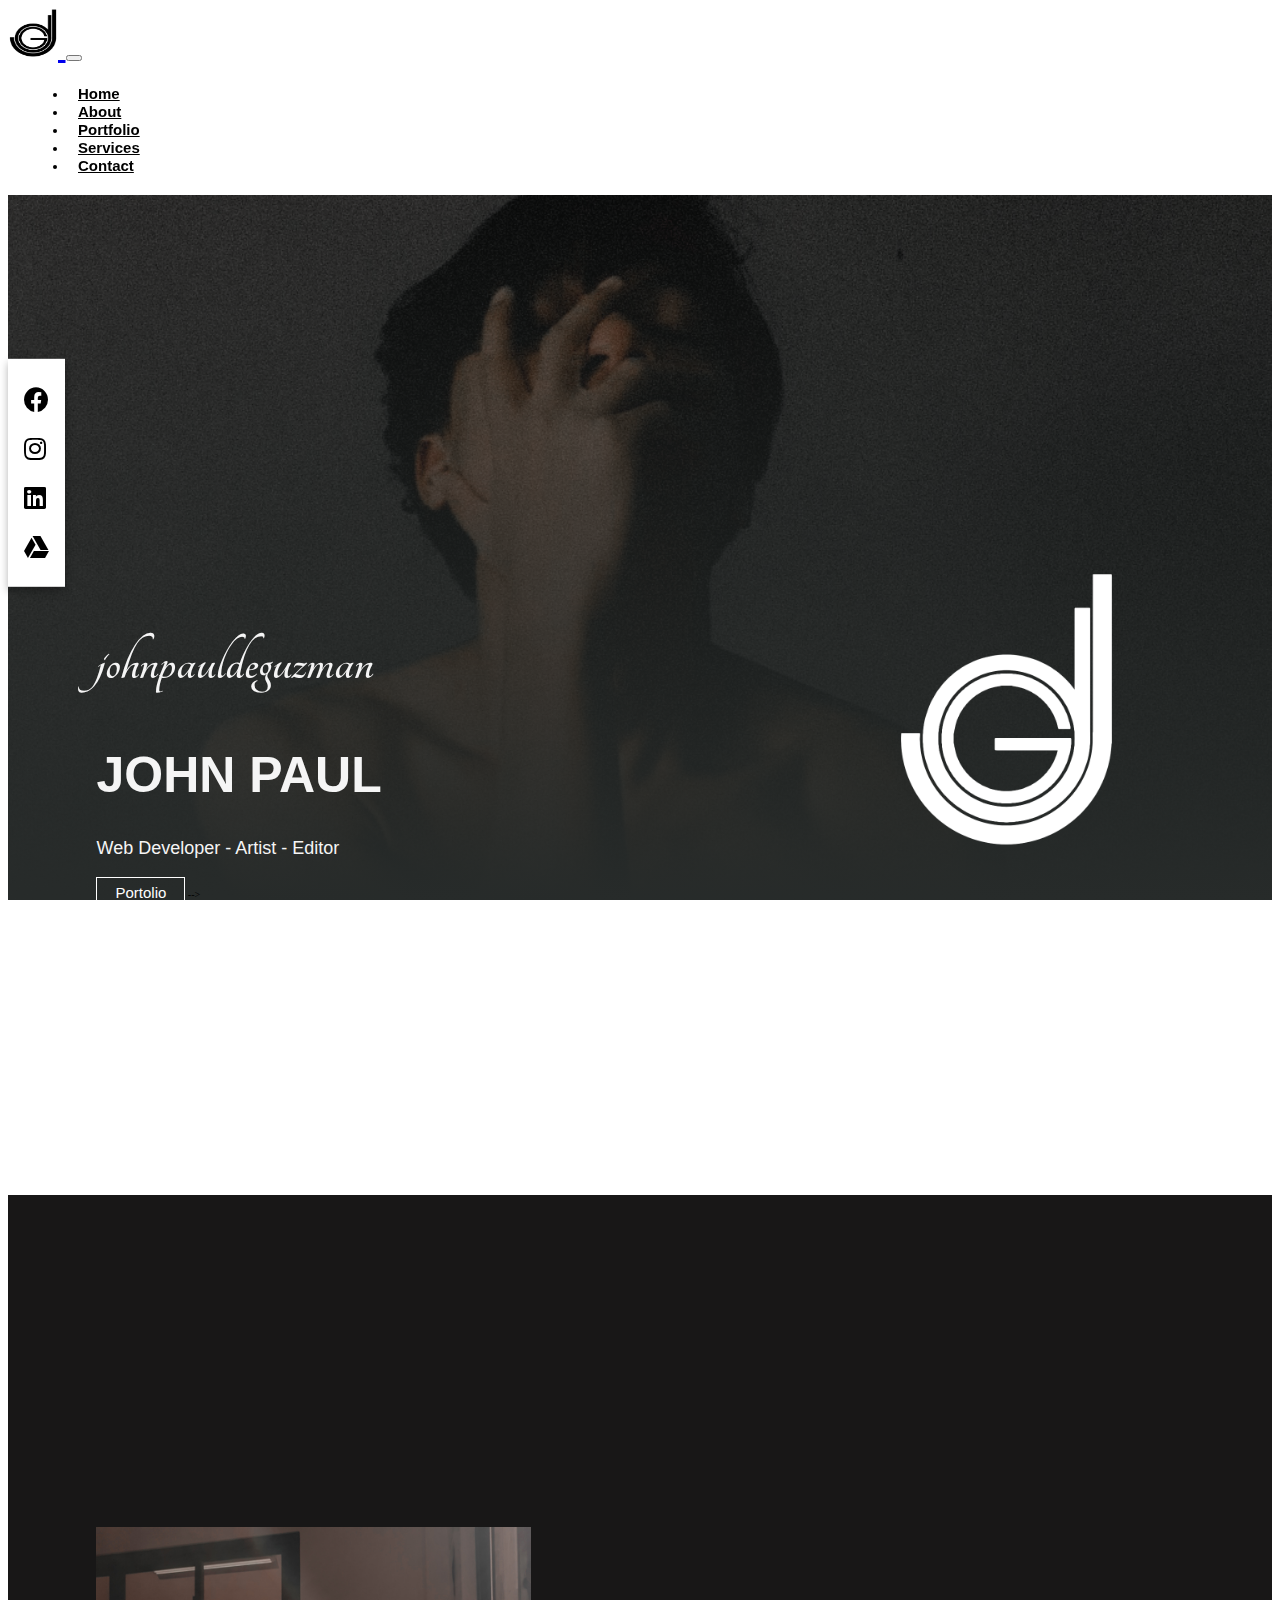
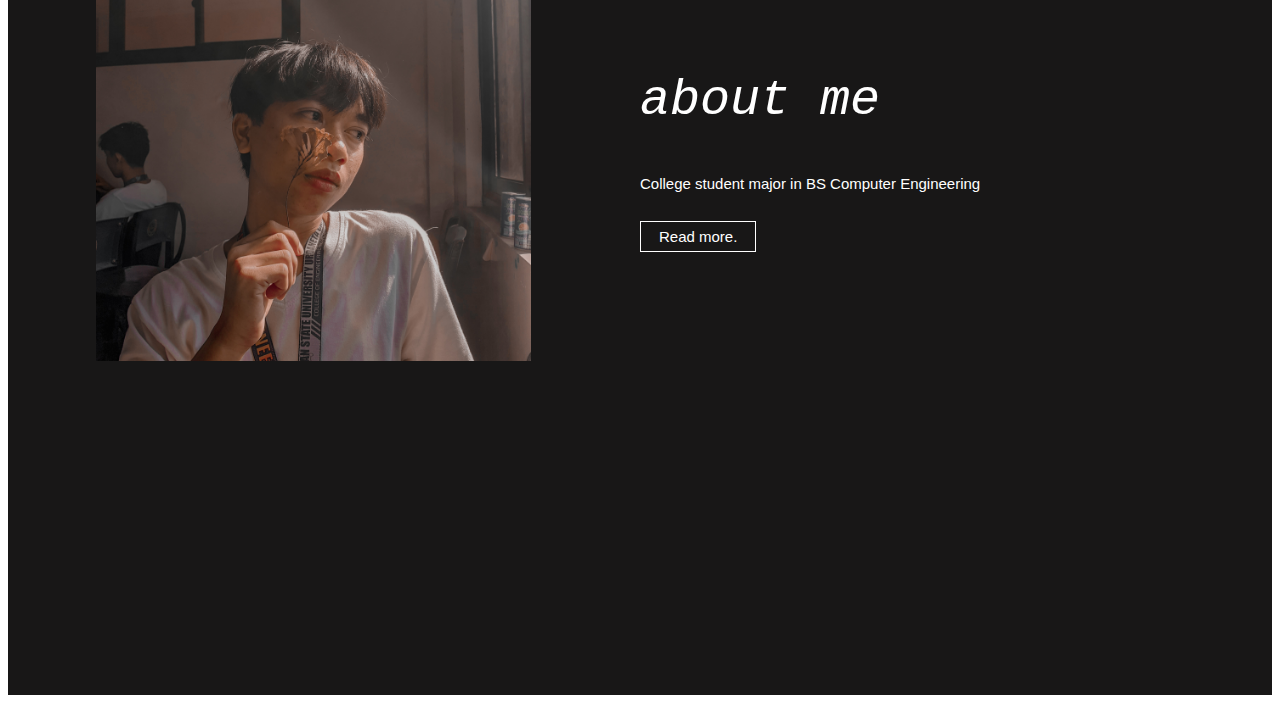
<file: index.html>
<!DOCTYPE html>
<html lang="en">
<head>
    <meta charset="UTF-8">
    <meta name="viewport" content="width=device-width, initial-scale=1.0">
    <link rel="icon" type="images/x-icon" href="images/blacklogo.png">
    <title>JP | Website</title>

    <!-- font awesome cdn link  -->
    <link rel="stylesheet" href="https://cdnjs.cloudflare.com/ajax/libs/font-awesome/5.15.2/css/all.min.css">
    <!-- Bootstrap CSS -->
    <link href="https://cdn.jsdelivr.net/npm/bootstrap@5.1.3/dist/css/bootstrap.min.css" rel="stylesheet" integrity="sha384-1BmE4kWBq78iYhFldvKuhfTAU6auU8tT94WrHftjDbrCEXSU1oBoqyl2QvZ6jIW3" crossorigin="anonymous">
    <link href="https://fonts.googleapis.com/css2?family=Comforter+Brush&family=Tangerine:wght@700&display=swap" rel="stylesheet">
    <!-- custom css file link  -->
    <link rel="stylesheet" href="css/style.css">

</head>
 <body>
    <!-- NAVBAR -->
    <nav class="navbar navbar-expand-lg navbar-light transparent" id="navbar">
      <div class="container">
        <a class="navbar-brand" href="#">
          <img src="images/blacklogo.png" alt="" width="50" height="50">
        </a>
        <button class="navbar-toggler" type="button" data-bs-toggle="collapse" data-bs-target="#navbarSupportedContent" aria-controls="navbarSupportedContent" aria-expanded="false" aria-label="Toggle navigation">
          <span class="navbar-toggler-icon"></span>
        </button>
        <div class="collapse navbar-collapse" id="navbarSupportedContent">
          <ul class="navbar-nav ms-auto">
            <li class="nav-item">
              <a class="nav-link" href="index.html">Home</a>
            </li>
            <li class="nav-item">
              <a class="nav-link" href="about.html">About</a>
            </li>
            <li class="nav-item">
              <a class="nav-link" href="portfolio.html">Portfolio</a>
            </li>
            <li class="nav-item">
              <a class="nav-link" href="service.html">Services</a>
            </li>
            <li class="nav-item">
              <a class="nav-link" href="contact.html">Contact</a>
            </li>
          </ul>
        </div>
      </div>
    </nav>


<!-- home section starts   -->
<section class="home">
    <div class="content">
        <h2>johnpauldeguzman</h2>
        <h1>JOHN PAUL</h1>
        <p>Web Developer - Artist - Editor</p>
        <a href="portfolio.html"><button class="btn"><span></span>Portolio</button></a> -->
    </div>
    <div class="image">
        <img src="images/whitelogo.png" alt="">
    </div>
</section>
<!-- home section ends -->


<div class="footer">
  <div class="share-btn-container">
    <a href="https://www.facebook.com/jpdg.1485/" target="_blank">
      <i class="fab fa-facebook"></i>
    </a>

    <a href="https://www.instagram.com/hrjuny_" target="_blank">
      <i class="fab fa-instagram"></i>
    </a>

    <a href="https://www.linkedin.com/in/john-paul-de-guzman-649453240/" target="_blank">
      <i class="fab fa-linkedin"></i>
    </a>

    <!-- <a href="https://www.twitter.com/fxjdx2" target="_blank">
      <i class="fab fa-twitter"></i>
    </a> -->

    <a href="https://myaccount.google.com/?utm_source=OGB&tab=mk&utm_medium=app" target="_blank">
      <i class="fab fa-google-drive"></i>
    </a>

  </div>
</div>




<section class="about">

  <div class="image">
      <img src="images/img3.jpeg" alt="">
  </div>

  <div class="content">
      <h1>about me</h1>
      <p>College student major in BS Computer Engineering
      </p>
      <!--<p>Visual Arts Graphic Design Artist - Art Direction - Photo and Video Editor - CAD Skills</p>-->
      <a href="about.html"><button class="btn"><span></span>Read more.</button></a>


  </div>
</section>






<!-- Option 1: Bootstrap Bundle with Popper -->
<script src="https://cdn.jsdelivr.net/npm/bootstrap@5.1.3/dist/js/bootstrap.bundle.min.js" 
integrity="sha384-ka7Sk0Gln4gmtz2MlQnikT1wXgYsOg+OMhuP+IlRH9sENBO0LRn5q+8nbTov4+1p" crossorigin="anonymous"></script>
<!-- NAVBAR COLOR -->
<script>
    window.onscroll = function() {scrollFunction()};

    function scrollFunction(){
        if(document.body.scrollTop > 20|| document.documentElement.scrollTop > 20){
            document.getElementById("navbar").style.backgroundColor = "white";
        }else{
            document.getElementById("navbar").style.backgroundColor = "transparent";
        }
    }
</script>


<!-- jquery cdn link  -->
<script src="https://cdnjs.cloudflare.com/ajax/libs/jquery/3.6.0/jquery.min.js"></script>

<!-- custom js file link  -->
<script src="js/script.js"></script>


</body>
</html>
</file>
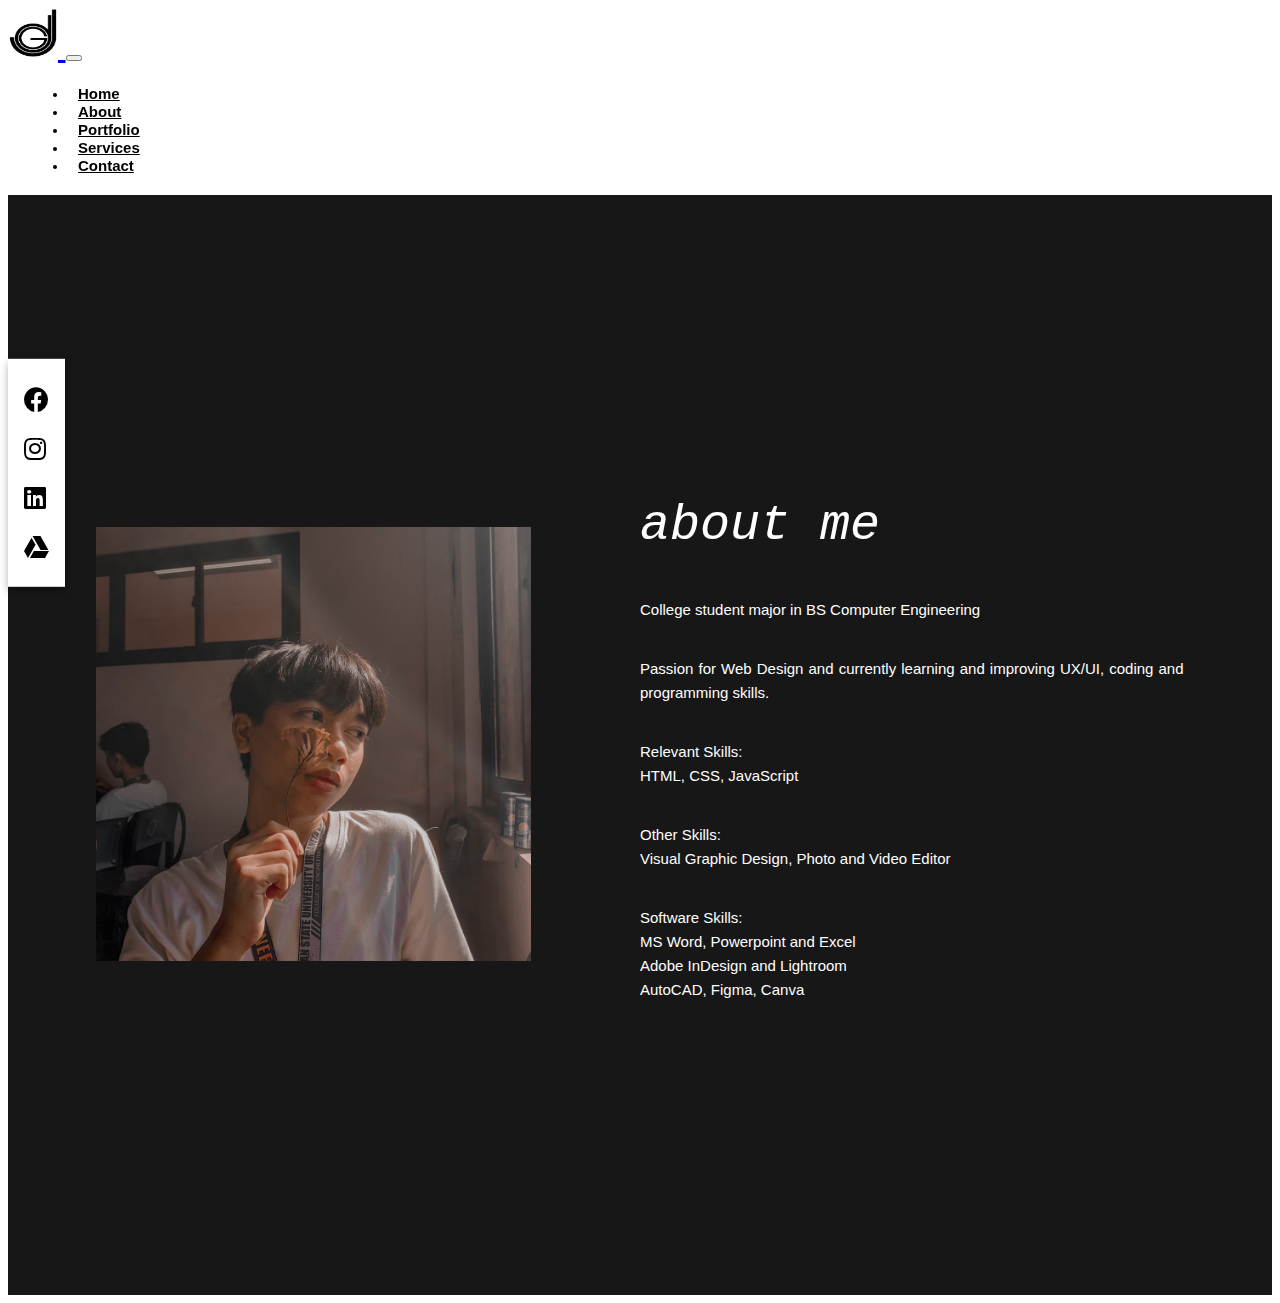
<file: about.html>
<!DOCTYPE html>
<html lang="en">
<head>
    <meta charset="UTF-8">
    <meta name="viewport" content="width=device-width, initial-scale=1.0">
    <link rel="icon" type="images/x-icon" href="images/blacklogo.png">
    <title>JP | Website</title>
    <link rel="stylesheet" href="https://cdnjs.cloudflare.com/ajax/libs/font-awesome/5.15.2/css/all.min.css">
    <link href="https://cdn.jsdelivr.net/npm/bootstrap@5.1.3/dist/css/bootstrap.min.css" rel="stylesheet" integrity="sha384-1BmE4kWBq78iYhFldvKuhfTAU6auU8tT94WrHftjDbrCEXSU1oBoqyl2QvZ6jIW3" crossorigin="anonymous">
    <link href="https://fonts.googleapis.com/css2?family=Comforter+Brush&family=Tangerine:wght@700&display=swap" rel="stylesheet">
    <link rel="stylesheet" href="css/style.css">

</head>
<body>
      <!-- NAVBAR -->
      <nav class="navbar navbar-expand-lg navbar-light bg-light" id="navbar">
        <div class="container">
          <a class="navbar-brand" href="#">
            <img src="images/blacklogo.png" alt="" width="50" height="50">
          </a>
          <button class="navbar-toggler" type="button" data-bs-toggle="collapse" data-bs-target="#navbarSupportedContent" aria-controls="navbarSupportedContent" aria-expanded="false" aria-label="Toggle navigation">
            <span class="navbar-toggler-icon"></span>
          </button>
          <div class="collapse navbar-collapse" id="navbarSupportedContent">
            <ul class="navbar-nav ms-auto">
              <li class="nav-item">
                <a class="nav-link" href="index.html">Home</a>
              </li>
              <li class="nav-item">
                <a class="nav-link" href="about.html">About</a>
              </li>
              <li class="nav-item">
                <a class="nav-link" href="portfolio.html">Portfolio</a>
              </li>
              <li class="nav-item">
                <a class="nav-link" href="service.html">Services</a>
              </li>
              <li class="nav-item">
                <a class="nav-link" href="contact.html">Contact</a>
              </li>
          </div>
        </div>
      </nav>


<!-- about section start  -->

<section class="about">

    <div class="image">
        <img src="images/img3.jpeg" alt="">
    </div>

    <div class="content">
        <h1>about me</h1>
        <p>College student major in BS Computer Engineering</p>

        <p>Passion for Web Design and currently learning and improving UX/UI, coding and programming skills.</p>

        <p>Relevant Skills:<br> HTML, CSS, JavaScript</p>

        <p>Other  Skills:<br> Visual Graphic Design, Photo and Video Editor</p>

        <p>Software Skills: <br>
        MS Word, Powerpoint and Excel<br>
        Adobe InDesign and Lightroom<br>
        AutoCAD, Figma, Canva</p>

    </div>
</section>



<div class="footer">
  <div class="share-btn-container">
    <a href="https://www.facebook.com/jpdg.1485/" target="_blank">
      <i class="fab fa-facebook"></i>
    </a>

    <a href="https://www.instagram.com/hrjuny_" target="_blank">
      <i class="fab fa-instagram"></i>
    </a>

    <a href="https://www.linkedin.com/in/john-paul-de-guzman-649453240/" target="_blank">
      <i class="fab fa-linkedin"></i>
    </a>

    <!-- <a href="https://www.twitter.com/fxjdx2" target="_blank">
      <i class="fab fa-twitter"></i>
    </a> -->

    <a href="https://myaccount.google.com/?utm_source=OGB&tab=mk&utm_medium=app" target="_blank">
      <i class="fab fa-google-drive"></i>
    </a>

  </div>
</div>

<!-- NAVBAR COLOR -->
<script>
  window.onscroll = function() {scrollFunction()};

  function scrollFunction(){
      if(document.body.scrollTop > 20|| document.documentElement.scrollTop > 20){
          document.getElementById("navbar").style.backgroundColor = "white";
      }else{
          document.getElementById("navbar").style.backgroundColor = "transparent";
      }
  }
</script>

<!-- jquery cdn link  -->
<script src="https://cdnjs.cloudflare.com/ajax/libs/jquery/3.6.0/jquery.min.js"></script>

<!-- custom js file link  -->
<script src="js/script.js"></script>
<!-- Option 1: Bootstrap Bundle with Popper -->
<script src="https://cdn.jsdelivr.net/npm/bootstrap@5.1.3/dist/js/bootstrap.bundle.min.js" integrity="sha384-ka7Sk0Gln4gmtz2MlQnikT1wXgYsOg+OMhuP+IlRH9sENBO0LRn5q+8nbTov4+1p" crossorigin="anonymous"></script>

</body>
</html>
</file>
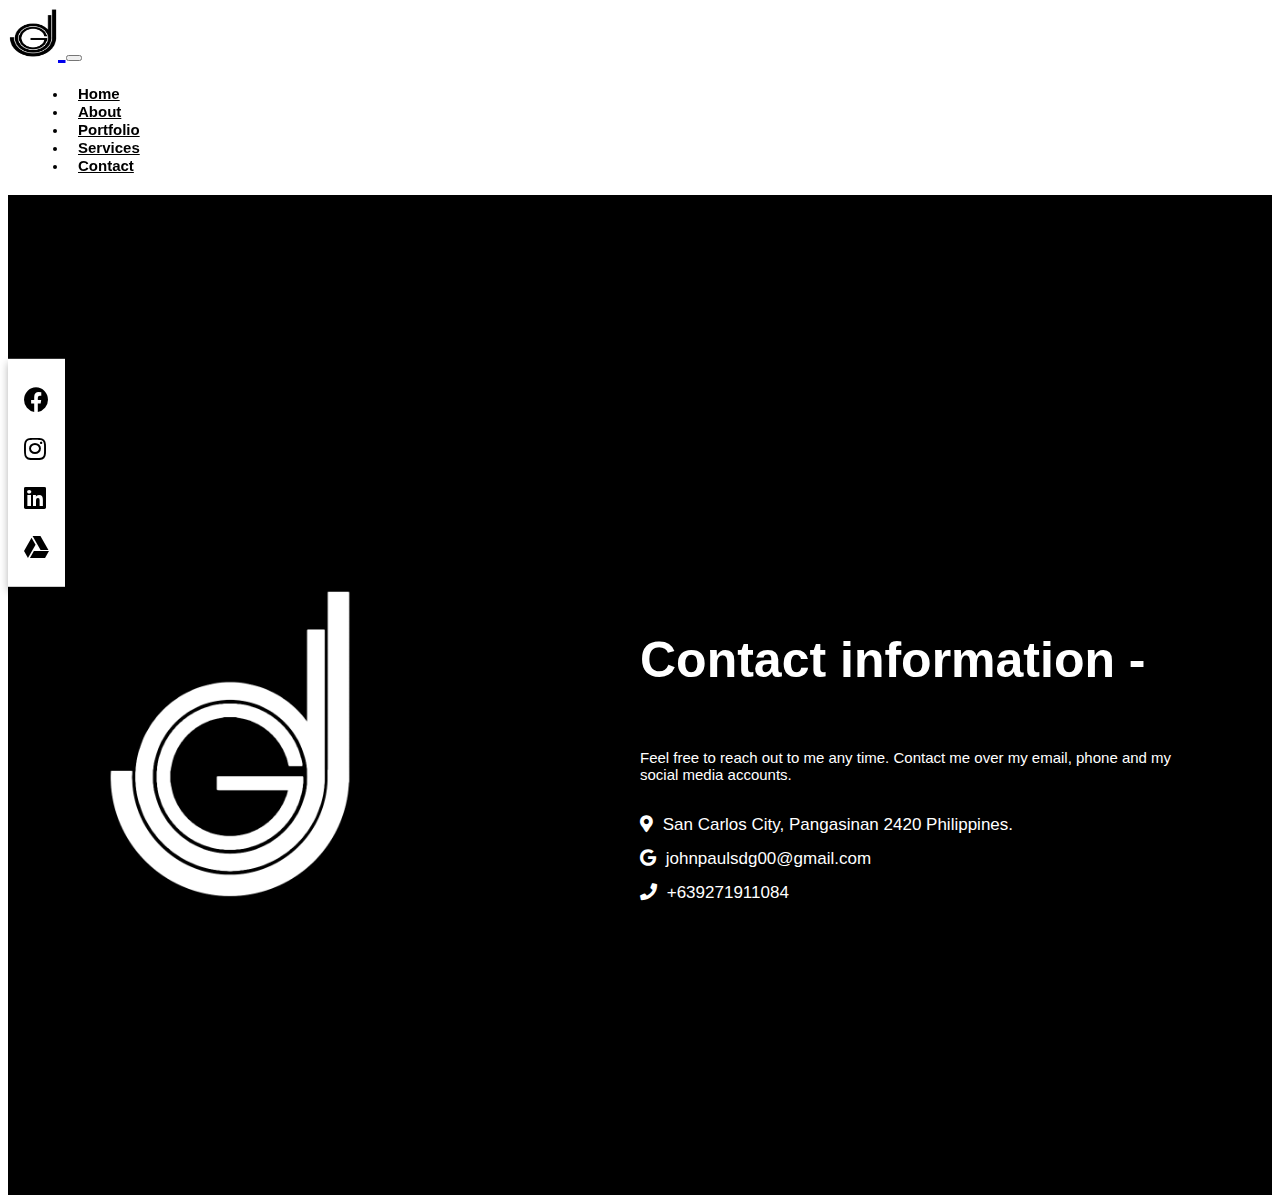
<file: contact.html>
<!DOCTYPE html>
<html lang="en">
<head>
    <meta charset="UTF-8">
    <meta name="viewport" content="width=device-width, initial-scale=1.0">
    <link rel="icon" type="images/x-icon" href="images/blacklogo.png">
    
    <title>JP | Website</title>
    <link rel="stylesheet" href="https://cdnjs.cloudflare.com/ajax/libs/font-awesome/5.15.2/css/all.min.css">
    <link href="https://cdn.jsdelivr.net/npm/bootstrap@5.1.3/dist/css/bootstrap.min.css" rel="stylesheet" integrity="sha384-1BmE4kWBq78iYhFldvKuhfTAU6auU8tT94WrHftjDbrCEXSU1oBoqyl2QvZ6jIW3" crossorigin="anonymous">
    <link href="https://fonts.googleapis.com/css2?family=Comforter+Brush&family=Tangerine:wght@700&display=swap" rel="stylesheet">
    <link rel="stylesheet" href="css/style.css">

</head>
<body>
      <!-- NAVBAR -->
      <nav class="navbar navbar-expand-lg navbar-light bg-light" id="navbar">
        <div class="container">
          <a class="navbar-brand" href="#">
            <img src="images/blacklogo.png" alt="" width="50" height="50">
          </a>
          <button class="navbar-toggler" type="button" data-bs-toggle="collapse" data-bs-target="#navbarSupportedContent" aria-controls="navbarSupportedContent" aria-expanded="false" aria-label="Toggle navigation">
            <span class="navbar-toggler-icon"></span>
          </button>
          <div class="collapse navbar-collapse" id="navbarSupportedContent">
            <ul class="navbar-nav ms-auto">
              <li class="nav-item">
                <a class="nav-link" href="index.html">Home</a>
              </li>
              <li class="nav-item">
                <a class="nav-link" href="about.html">About</a>
              </li>
              <li class="nav-item">
                <a class="nav-link" href="portfolio.html">Portfolio</a>
              </li>
              <li class="nav-item">
                <a class="nav-link" href="service.html">Services</a>
              </li>
              <li class="nav-item">
                <a class="nav-link" href="contact.html">Contact</a>
              </li>
          </div>
        </div>
      </nav>

<!-- contact section starts  -->

<section class="contact">

    <div class="picture">
        <img src="images/whitelogo.png">
    </div>

    <!-- <form action="">

        <input type="text" class="box" placeholder="name">
        <input type="email" class="box" placeholder="your email">
        <input type="password" class="box" placeholder="your password">
        <textarea name="" id="" cols="30" rows="10" class="box message" placeholder="message"></textarea>
    
        <input type="submit" class="btn" value="send message">
    
    </form> -->
    
    <div class="content">
    
        <h3>Contact information -</h3>
        <p>Feel free to reach out to me any time. Contact me over my email, phone and my social media accounts.</p>
        <div class="icons">
            <i class="fas fa-map-marker-alt"></i> San Carlos City, Pangasinan 2420 Philippines.
        </div>

        <div class="icons">
          <i class="fab fa-google"></i> johnpaulsdg00@gmail.com
      </div>

        <div class="icons">
            <i class="fas fa-phone"></i> +639271911084
        </div>
    </div>
</section>



<div class="footer">
  <div class="share-btn-container">
    <a href="https://www.facebook.com/jpdg.1485/" target="_blank">
      <i class="fab fa-facebook"></i>
    </a>

    <a href="https://www.instagram.com/hrjuny_" target="_blank">
      <i class="fab fa-instagram"></i>
    </a>

    <a href="https://www.linkedin.com/in/john-paul-de-guzman-649453240/" target="_blank">
      <i class="fab fa-linkedin"></i>
    </a>

    <!-- <a href="https://www.twitter.com/fxjdx2" target="_blank">
      <i class="fab fa-twitter"></i>
    </a> -->

    <a href="https://myaccount.google.com/?utm_source=OGB&tab=mk&utm_medium=app" target="_blank">
      <i class="fab fa-google-drive"></i>
    </a>

  </div>
</div>



<!-- NAVBAR COLOR -->
<script>
  window.onscroll = function() {scrollFunction()};

  function scrollFunction(){
      if(document.body.scrollTop > 20|| document.documentElement.scrollTop > 20){
          document.getElementById("navbar").style.backgroundColor = "white";
      }else{
          document.getElementById("navbar").style.backgroundColor = "transparent";
      }
  }
</script>





<!-- jquery cdn link  -->
<script src="https://cdnjs.cloudflare.com/ajax/libs/jquery/3.6.0/jquery.min.js"></script>

<!-- custom js file link  -->
<script src="js/script.js"></script>
<!-- Option 1: Bootstrap Bundle with Popper -->
<script src="https://cdn.jsdelivr.net/npm/bootstrap@5.1.3/dist/js/bootstrap.bundle.min.js" integrity="sha384-ka7Sk0Gln4gmtz2MlQnikT1wXgYsOg+OMhuP+IlRH9sENBO0LRn5q+8nbTov4+1p" crossorigin="anonymous"></script>

</body>
</html>
</file>
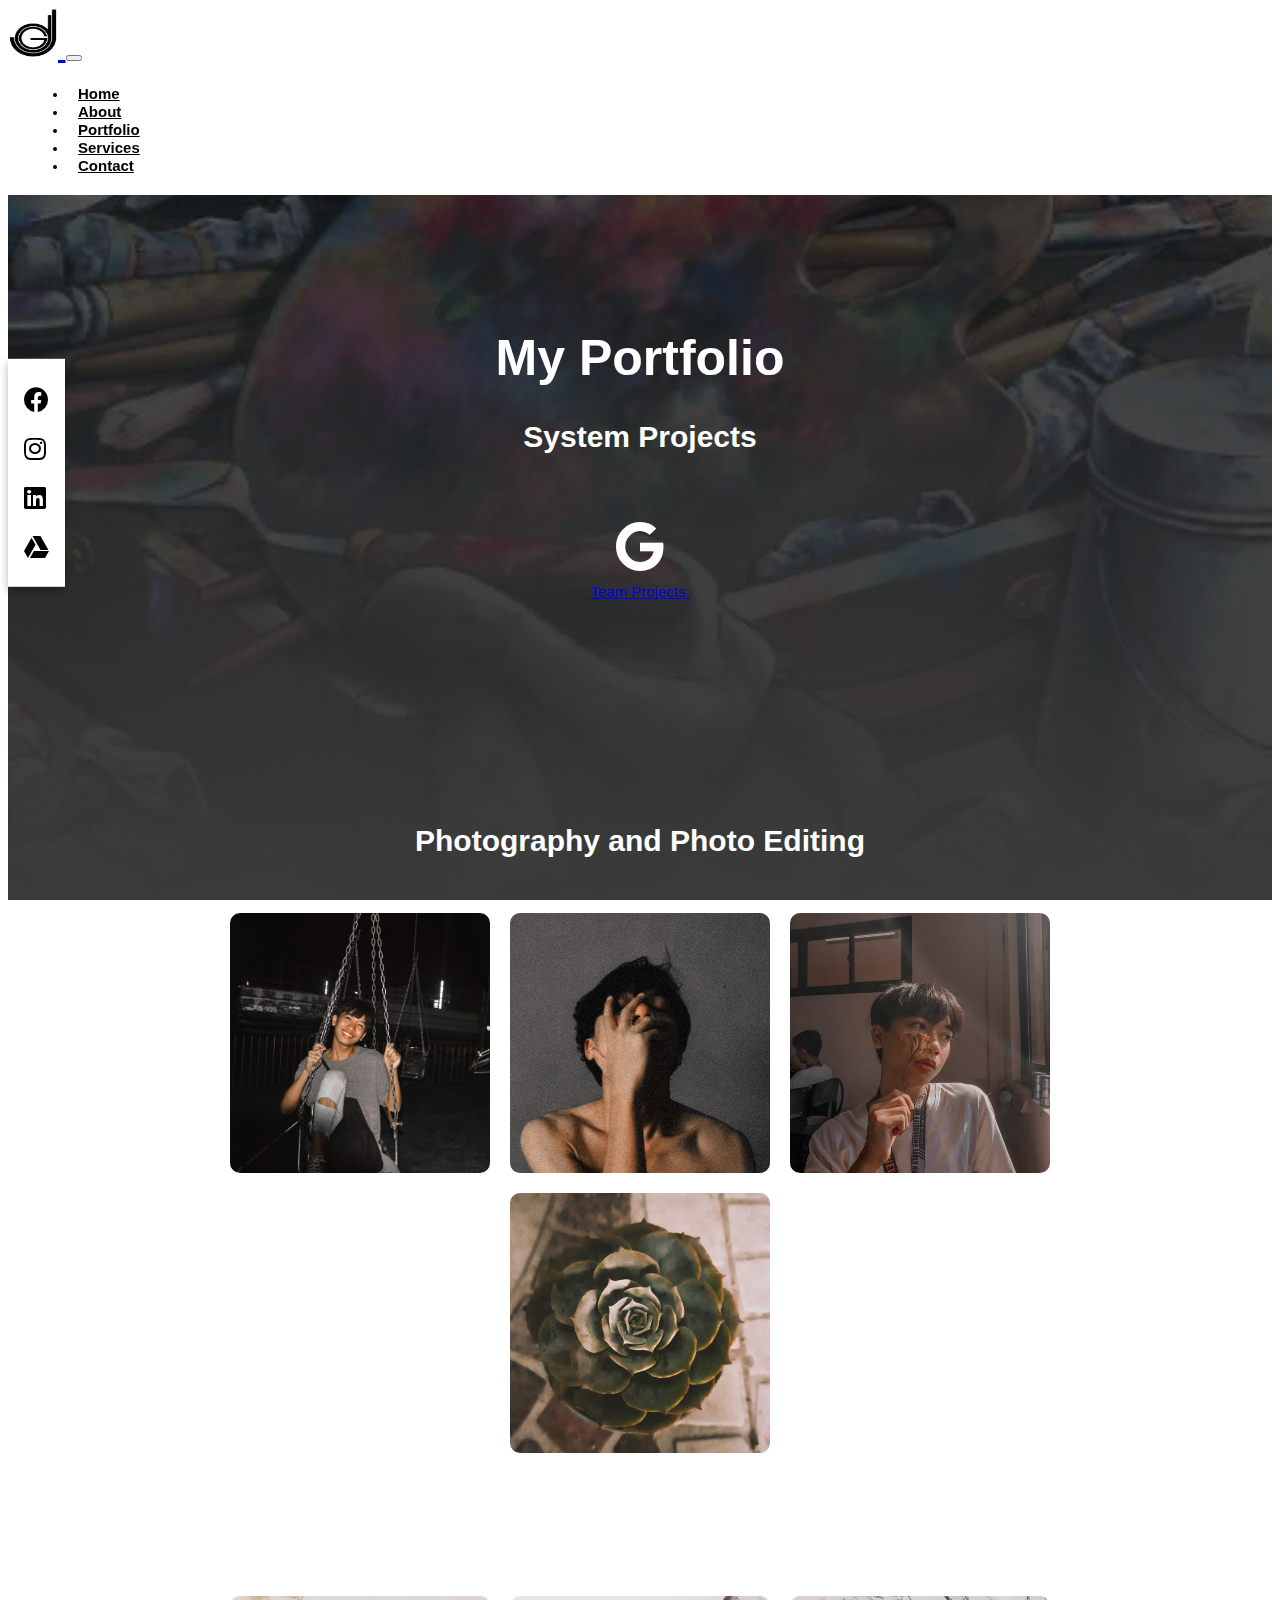
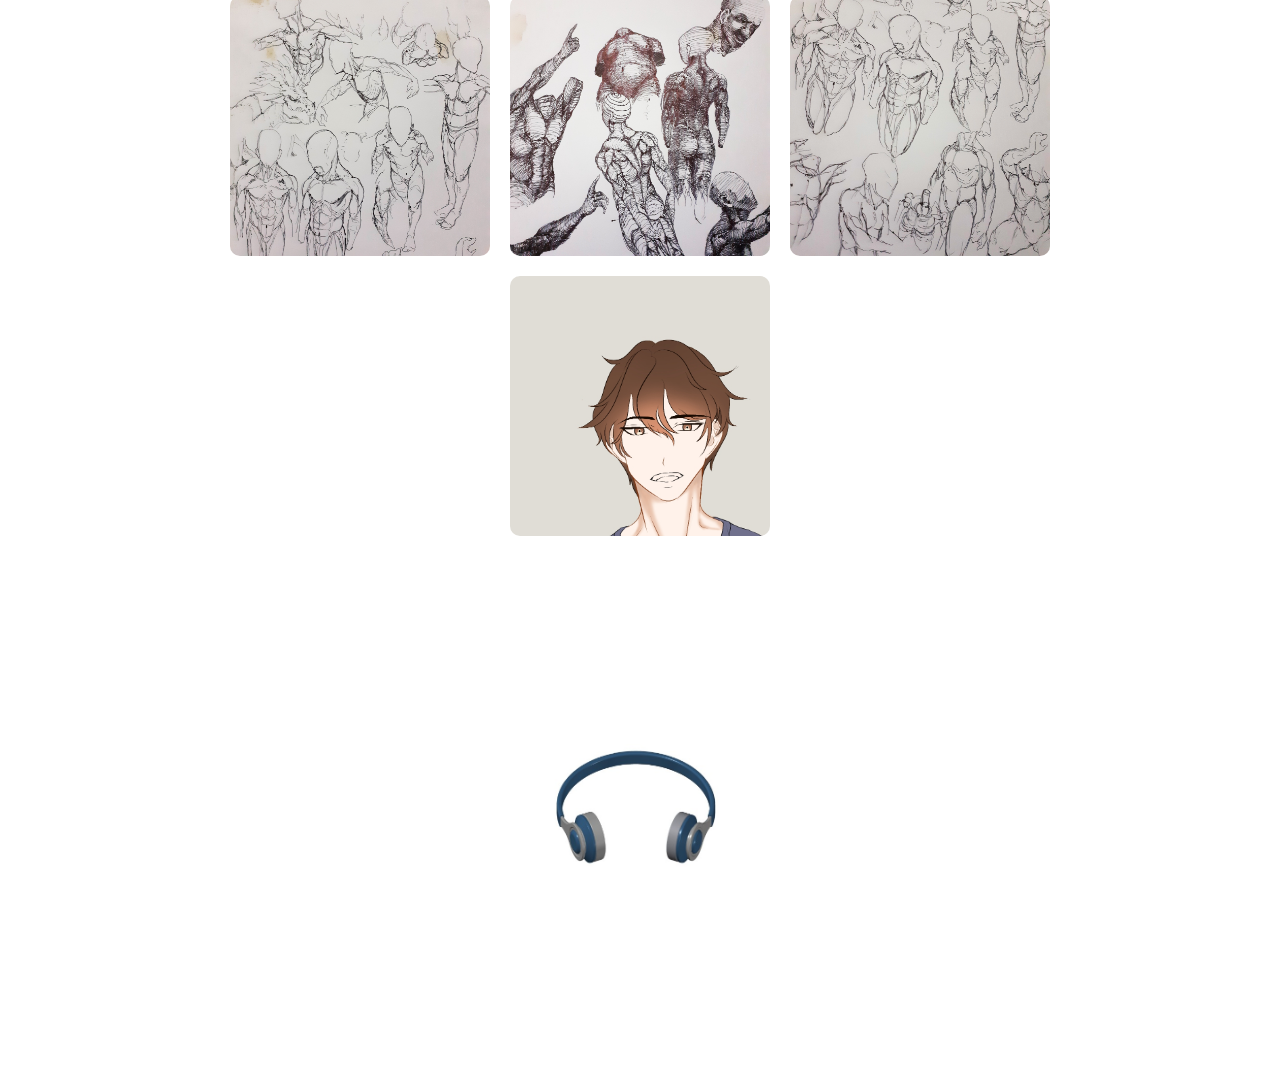
<file: portfolio.html>
<!DOCTYPE html>
<html lang="en">
<head>
    <meta charset="UTF-8">
    <meta name="viewport" content="width=device-width, initial-scale=1.0">
    <link rel="icon" type="images/x-icon" href="images/blacklogo.png">
    <title>JP | Website</title>
    <link rel="stylesheet" href="https://cdnjs.cloudflare.com/ajax/libs/font-awesome/5.15.2/css/all.min.css">
    <link href="https://cdn.jsdelivr.net/npm/bootstrap@5.1.3/dist/css/bootstrap.min.css" rel="stylesheet" integrity="sha384-1BmE4kWBq78iYhFldvKuhfTAU6auU8tT94WrHftjDbrCEXSU1oBoqyl2QvZ6jIW3" crossorigin="anonymous">
    <link href="https://fonts.googleapis.com/css2?family=Comforter+Brush&family=Tangerine:wght@700&display=swap" rel="stylesheet">
    <link rel="stylesheet" href="css/style.css">

</head>
 <body>
    <!-- NAVBAR -->
    <nav class="navbar navbar-expand-lg navbar-light bg-light" id="navbar">
      <div class="container">
        <a class="navbar-brand" href="#">
          <img src="images/blacklogo.png" alt="" width="50" height="50">
        </a>
        <button class="navbar-toggler" type="button" data-bs-toggle="collapse" data-bs-target="#navbarSupportedContent" aria-controls="navbarSupportedContent" aria-expanded="false" aria-label="Toggle navigation">
          <span class="navbar-toggler-icon"></span>
        </button>
        <div class="collapse navbar-collapse" id="navbarSupportedContent">
          <ul class="navbar-nav ms-auto">
            <li class="nav-item">
              <a class="nav-link" href="index.html">Home</a>
            </li>
            <li class="nav-item">
              <a class="nav-link" href="about.html">About</a>
            </li>
            <li class="nav-item">
                <a class="nav-link" href="portfolio.html">Portfolio</a>
              </li>
            <li class="nav-item">
              <a class="nav-link" href="service.html">Services</a>
            </li>
            <li class="nav-item">
              <a class="nav-link" href="contact.html">Contact</a>
            </li>
        </div>
      </div>
    </nav>


    <section class="portfolio" id="portfolio">
        <h1 class heading="heading">My Portfolio</h1>

        <h2>System Projects</h2>
        <div class="box-container">
            <div class="box">
              <a href="https://drive.google.com/drive/folders/1hUeD8t1G48gt1NrdkYQNE9A4WYc2yCaS" target="_blank">
                <i class="fab fa-google"></i> <br>Team Projects.
              </a>
              <p></p>
            </div>
        </div>




        
        <h2>Photography and Photo Editing</h2>
        <div class="box-container">
            <div class="box">
                <img src="images/Portfolio/img1.jpg" alt="">
            </div>
            <div class="box">
                <img src="images/Portfolio/img2.jpg" alt="">
            </div>
            <div class="box">
                <img src="images/Portfolio/img3.jpeg" alt="">
            </div>
            <div class="box">
              <img src="images/Portfolio/i10.jpeg" alt="">
            </div>
        </div>

        <h2>Drawings and Illustrations</h2>
        <div class="box-container">
            <div class="box">
                <img src="images/Portfolio/d1.jpeg" alt="">
            </div>
            <div class="box">
                <img src="images/Portfolio/d2.jpeg" alt="">
            </div>
            <div class="box">
                <img src="images/Portfolio/d3.jpeg" alt="">
            </div>
            <div class="box">
                <img src="images/Portfolio/j3.jpg" alt="">
            </div>
            <!-- <div class="box">
              <img src="images/Portfolio/l1.jpg" alt="">
            </div>
            <div class="box">
              <img src="images/Portfolio/l2.jpg" alt="">
            </div> -->
        </div>

        <h2>CAD Project</h2>
        <div class="box-container">
            <div class="box">
                <img src="images/Portfolio/headphone.jpg" alt="">
            </div>
        </div>


    </section>



    
<div class="footer">
  <div class="share-btn-container">
    <a href="https://www.facebook.com/jpdg.1485/" target="_blank">
      <i class="fab fa-facebook"></i>
    </a>

    <a href="https://www.instagram.com/hrjuny_" target="_blank">
      <i class="fab fa-instagram"></i>
    </a>

    <a href="https://www.linkedin.com/in/john-paul-de-guzman-649453240/" target="_blank">
      <i class="fab fa-linkedin"></i>
    </a>
<!-- 
    <a href="https://www.twitter.com/fxjdx2" target="_blank">
      <i class="fab fa-twitter"></i>
    </a> -->

    <a href="https://myaccount.google.com/?utm_source=OGB&tab=mk&utm_medium=app" target="_blank">
      <i class="fab fa-google-drive"></i>
    </a>

  </div>
</div>







<!-- Option 1: Bootstrap Bundle with Popper -->
<script src="https://cdn.jsdelivr.net/npm/bootstrap@5.1.3/dist/js/bootstrap.bundle.min.js" 
integrity="sha384-ka7Sk0Gln4gmtz2MlQnikT1wXgYsOg+OMhuP+IlRH9sENBO0LRn5q+8nbTov4+1p" crossorigin="anonymous"></script>
<!-- NAVBAR COLOR -->
<script>
    window.onscroll = function() {scrollFunction()};

    function scrollFunction(){
        if(document.body.scrollTop > 20|| document.documentElement.scrollTop > 20){
            document.getElementById("navbar").style.backgroundColor = "white";
        }else{
            document.getElementById("navbar").style.backgroundColor = "transparent";
        }
    }
</script>


<!-- jquery cdn link  -->
<script src="https://cdnjs.cloudflare.com/ajax/libs/jquery/3.6.0/jquery.min.js"></script>

<!-- custom js file link  -->
<script src="js/script.js"></script>


</body>
</html>
</file>
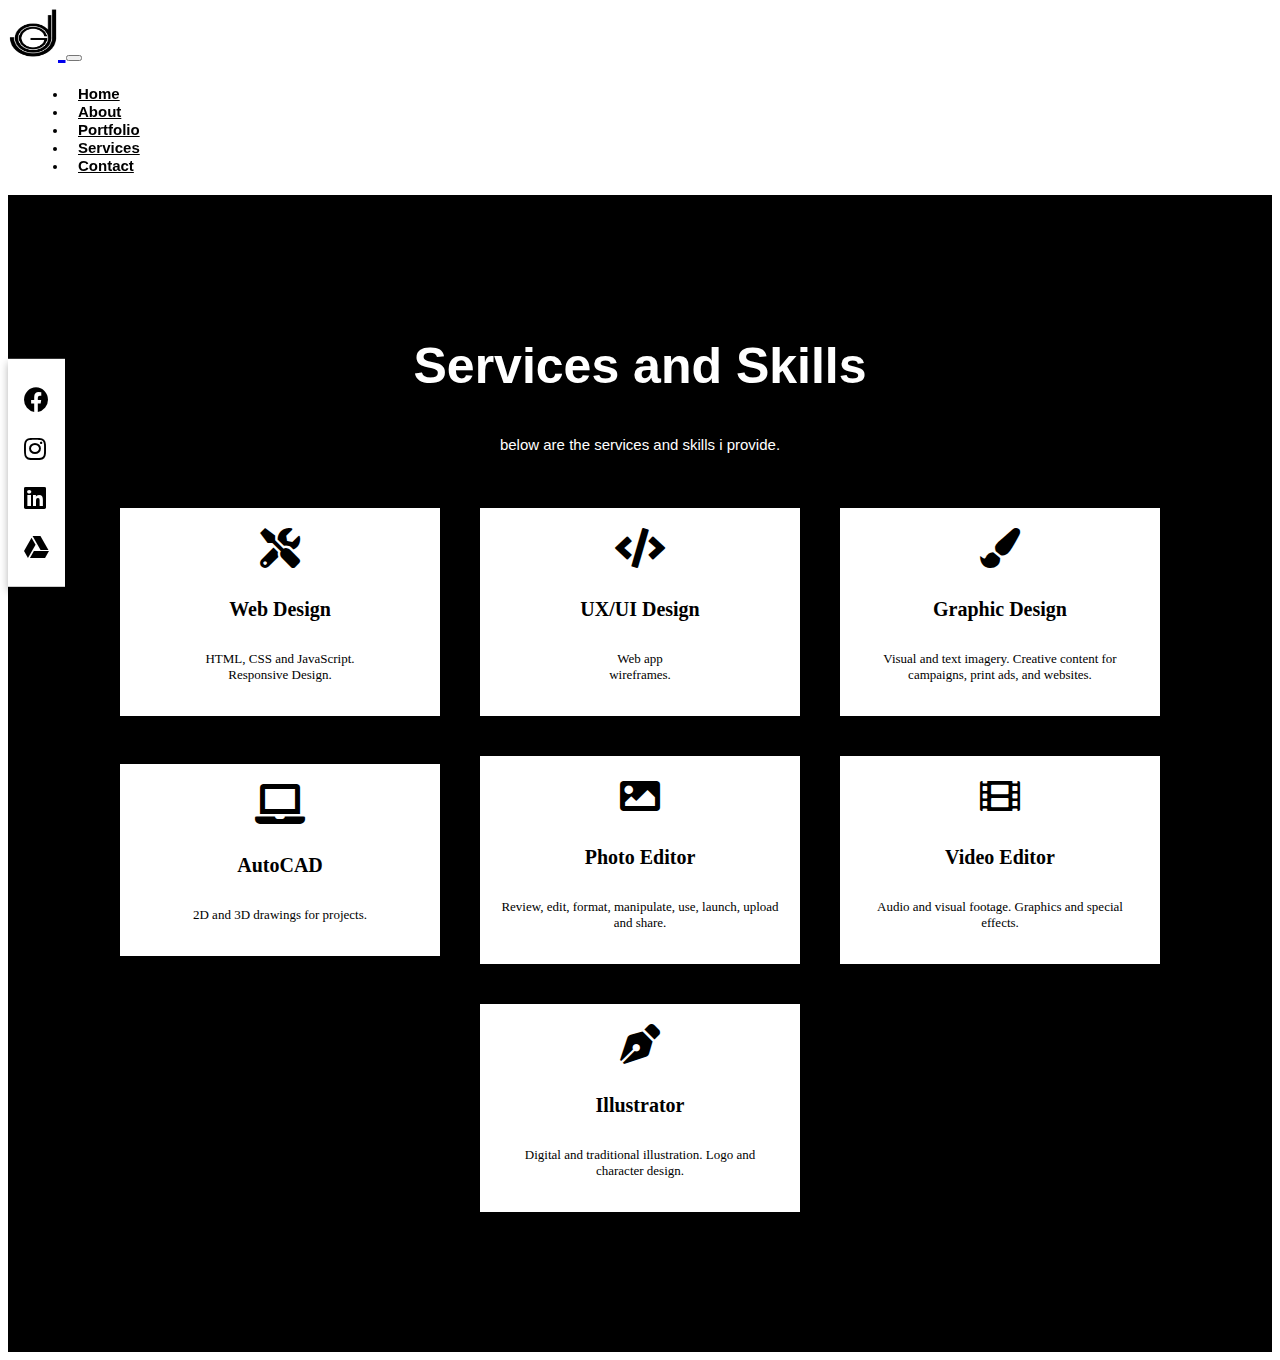
<file: service.html>
<!DOCTYPE html>
<html lang="en">
<head>
    <meta charset="UTF-8">
    <meta name="viewport" content="width=device-width, initial-scale=1.0">
    <link rel="icon" type="images/x-icon" href="images/blacklogo.png">
    <title>JP | Website</title>
    <link rel="stylesheet" href="https://cdnjs.cloudflare.com/ajax/libs/font-awesome/5.15.2/css/all.min.css">
    <link href="https://cdn.jsdelivr.net/npm/bootstrap@5.1.3/dist/css/bootstrap.min.css" rel="stylesheet" integrity="sha384-1BmE4kWBq78iYhFldvKuhfTAU6auU8tT94WrHftjDbrCEXSU1oBoqyl2QvZ6jIW3" crossorigin="anonymous">
    <link href="https://fonts.googleapis.com/css2?family=Comforter+Brush&family=Tangerine:wght@700&display=swap" rel="stylesheet">
    <link rel="stylesheet" href="css/style.css">

</head>
<body>
      <!-- NAVBAR -->
      <nav class="navbar navbar-expand-lg navbar-light bg-light" id="navbar">
        <div class="container">
          <a class="navbar-brand" href="#">
            <img src="images/blacklogo.png" alt="" width="50" height="50">
          </a>
          <button class="navbar-toggler" type="button" data-bs-toggle="collapse" data-bs-target="#navbarSupportedContent" aria-controls="navbarSupportedContent" aria-expanded="false" aria-label="Toggle navigation">
            <span class="navbar-toggler-icon"></span>
          </button>
          <div class="collapse navbar-collapse" id="navbarSupportedContent">
            <ul class="navbar-nav ms-auto">
              <li class="nav-item">
                <a class="nav-link" href="index.html">Home</a>
              </li>
              <li class="nav-item">
                <a class="nav-link" href="about.html">About</a>
              </li>
              <li class="nav-item">
                <a class="nav-link" href="portfolio.html">Portfolio</a>
              </li>
              <li class="nav-item">
                <a class="nav-link" href="service.html">Services</a>
              </li>
              <li class="nav-item">
                <a class="nav-link" href="contact.html">Contact</a>
              </li>
          </div>
        </div>
      </nav>
    

<!-- SERVICES -->

<section class="service">
    <div class="container">

      <div class="description">
        <h2 class="heading-secondary">Services and Skills</h2>
        <p>below are the services and skills i provide.</p>
    </div>

    <div class="box-container">

        <div class="box">
            <i class="fas fa-tools"></i>
            <h3>Web Design</h3>
            <p>HTML, CSS and JavaScript.<br>Responsive Design.</p>
        </div>

        <div class="box">
            <i class="fas fa-code"></i>
            <h3>UX/UI Design</h3>
            <p>Web app<br>wireframes. </p>
        </div>

        <div class="box">
            <i class="fas fa-paint-brush"></i>
            <h3>Graphic Design</h3>
            <p>Visual and text imagery. Creative content for campaigns, print ads, and websites.</p>
        </div>

        <div class="box">
            <i class="fas fa-solid fa-laptop"></i>
            <h3>AutoCAD</h3>
            <p>2D and 3D drawings for projects.</p>
        </div>

        <div class="box">
            <i class="fas fa-solid fa-image"></i>
            <h3>Photo Editor</h3>
            <p>Review, edit, format, manipulate, use, launch, upload and share.</p>
        </div>

        <div class="box">
            <i class="fas fa-solid fa-film"></i>
            <h3>Video Editor</h3>
            <p>Audio and visual footage. Graphics and special effects.</p>
        </div>

        <div class="box">
          <i class="fas fa-regular fa-pen-nib"></i>
          <h3>Illustrator</h3>
          <p>Digital and traditional illustration. Logo and character design.</p>
      </div>
    </div>

</section>
 <!-- service section ends -->


 <div class="footer">
  <div class="share-btn-container">
    <a href="https://www.facebook.com/jpdg.1485/" target="_blank">
      <i class="fab fa-facebook"></i>
    </a>

    <a href="https://www.instagram.com/hrjuny_" target="_blank">
      <i class="fab fa-instagram"></i>
    </a>

    <a href="https://www.linkedin.com/in/john-paul-de-guzman-649453240/" target="_blank">
      <i class="fab fa-linkedin"></i>
    </a>

    <!-- <a href="https://www.twitter.com/fxjdx2" target="_blank">
      <i class="fab fa-twitter"></i>
    </a> -->

    <a href="https://myaccount.google.com/?utm_source=OGB&tab=mk&utm_medium=app" target="_blank">
      <i class="fab fa-google-drive"></i>
    </a>

  </div>
</div>


<!-- NAVBAR COLOR -->
<script>
  window.onscroll = function() {scrollFunction()};

  function scrollFunction(){
      if(document.body.scrollTop > 20|| document.documentElement.scrollTop > 20){
          document.getElementById("navbar").style.backgroundColor = "white";
      }else{
          document.getElementById("navbar").style.backgroundColor = "transparent";
      }
  }
</script>

<!-- jquery cdn link  -->
<script src="https://cdnjs.cloudflare.com/ajax/libs/jquery/3.6.0/jquery.min.js"></script>

<!-- custom js file link  -->
<script src="js/script.js"></script>
<!-- Option 1: Bootstrap Bundle with Popper -->
<script src="https://cdn.jsdelivr.net/npm/bootstrap@5.1.3/dist/js/bootstrap.bundle.min.js" integrity="sha384-ka7Sk0Gln4gmtz2MlQnikT1wXgYsOg+OMhuP+IlRH9sENBO0LRn5q+8nbTov4+1p" crossorigin="anonymous"></script>

</body>
</html>
</file>
<file: css/style.css>
.navbar-nav{
    font-size: 13px;
    margin: 20px;
}
.navbar-brand{
    font-size: 30px;
}
.navbar{
    position: sticky;
    top: 0;
    z-index: 1;
}
.navbar ul li a{
    font-family: Arial;
    font-weight: bold;
    font-size: 1.5rem;
    color: black;
}
.navbar ul li a{
    margin-inline: 1rem;
}

.navbar.nav-toggle
*{
    font-family: Arial;
    margin:0; padding:0;
    box-sizing: border-box;
    text-decoration: none;
    outline:none;
    border:none;
    transition: all .2s linear;
}

*::selection{
    background:var(black);
    color:#fff;
}

html{
    font-size: 62.5%;
    overflow-x: hidden;
}

section{
    padding:0 7%;
    padding-top: 10rem;
}


/* HOME SECTION */
.home{
    min-height: 100vh;
    display: flex;
    align-items: center;
    justify-content: space-around;
    background: linear-gradient(rgba(0,0,0,0.5),#272b2a),url(../images/Portfolio/img5.jpg) no-repeat;
    background-size: cover;
    background-position: center;
    background-attachment: fixed;
    flex-wrap: wrap;
}
.home .image{
    flex:.5 .5 10rem;
}
.home .image{
    padding-bottom: 70px;
}
.home .image img{
    width:80%;
    height:80%;
}
.home .content{
    flex:1 1 40rem;
}
.home .content h1{
    font-family: Arial;
    font-size: 5rem;
    color: whitesmoke;
}
.home .content h2{
    font-family: 'Tangerine', cursive;
    font-size: 6rem;
    color: whitesmoke;
}
.home .content p{
    font-family: arial;
    font-size: 1.8rem;
    color: whitesmoke;
/*    padding:1rem 0; */
}

.btn{
    font-family: Arial, 'Lucida Sans';
    font-size: 1.5rem;
    padding:6px 18px;
    background-color: transparent;
    border: 1px solid white;
    color:white;
}
.btn:hover{
    background: white;
}


#footer{
    padding: 100px 0 20px;
    background: #b3b3b3;
    
}

/* SHARE BTN */
.share-btn-container{
    background-color: #fff;
    display: flex;
    flex-direction: column;
    padding: 16px;
    box-shadow: 0 4px 8px rgba(0,0,0,0.3);
    position: fixed;
    top: 50%;
    transform: translateY(-40%);
}
.share-btn-container a i{
    font-size: 25px;
}
.share-btn-container a{
    margin: 12px 0;
    transition: 500ms;
}
.share-btn-container a:hover{
    transform: scale(1.2);
}
.share-btn-container .fa-facebook{
    color: black;
}
.share-btn-container .fa-instagram{
    color: black;
}
.share-btn-container .fa-twitter{
    color: black;
}
.share-btn-container .fa-google-drive{
    color: black;
}
.share-btn-container .fa-pinterest{
    color: black;
}
.share-btn-container .fa-linkedin{
    color: black;
}


/* ABOUT SECTION */
.about{
    min-height: 100vh;
    display: flex;
    align-items: center;
    justify-content: space-around;
    flex-wrap: wrap;
    padding-bottom: 10rem;
}
.about{
    background: rgb(24, 23, 23);
}
.about .image{
    flex:1 1 40rem;
}

.about .image img{
    width:80%;
}

.about .content{
    flex:1 1 40rem;
}

.about .content h1{
    font-family: 'Courier New', Courier, monospace;
    font-style: italic;
    font-size: 5rem;
    font-weight: 100;
    color:white;
}

.about .content p{
    font-family: arial;
    font-size: 1.5rem;
    text-align: justify;
    color: white;
    padding:1rem 0;
    line-height: 1.6;
}



 
/* PORTFOLIO */
.portfolio{
    font-family: Arial;
    color: white;
    text-align: center;
    padding-bottom: 10rem;
}
.portfolio{
    min-height: 100vh;
    background: linear-gradient(rgba(0,0,0,0.5),#3b3b3b),url(../images/Portfolio/bggg.jpg) no-repeat;
    background-size: cover;
    background-position: center;
    background-attachment: fixed;
    flex-wrap: wrap;
}
.portfolio h1{
    font-size: 5rem;
}
.portfolio h2{
    font-size: 3rem;
}
.portfolio p{
    font-size: 1.5rem;
}
.portfolio .box-container{
    display: flex;
    align-items: center;
    justify-content: center;
    flex-wrap: wrap;
    padding: 2rem 0;

}
.portfolio .box-container .box{
    height: 26rem;
    width: 26rem;
    border-radius: 1rem;
    margin: 1rem;
    overflow: hidden;
    cursor: pointer;
}
.portfolio .box-container .box img{
    height: 100%;
    width: 100%;
    object-fit: cover;

}
.portfolio .box-container .box:hover img{
    transform: scale(1.2);
}
.box-container a{
    font-size: 1.5rem;
    font-family: Arial;
}

.box-container a i{
    font-size: 25px;
}
.box-container a i{
    margin: 12px 0;
    transition: 500ms;
}
.box-container a i a:hover{
    transform: scale(1.2);
}
.box-container .fa-google{
    color: white;
    font-size: 50px;
}



/* SERVICE SECTION */
.description{
    font-size: 2rem;
    font-family: Arial, Helvetica, sans-serif;
    color: white;
    text-align: center;
}
.description h2{
    font-size: 5rem;
}
.description p{
    font-size: 1.5rem;
}
.service{
    min-height: 100vh;
    background: black;
}
.service{
    background-color: black;
    padding-bottom: 10rem;
}

.service .box-container{
    display: flex;
    align-items: center;
    justify-content: center;
    flex-wrap: wrap;
    padding:2rem 0;
}

.service .box-container .box{
    background:#fff;
    margin:2rem;
    padding:1rem;
    width:30rem;
    text-align: center;
    box-shadow: 0 0 .3rem rgba(0,0,0,.3);
    cursor: pointer;
    transition: all 0.5s ease;
}
.service .box-container .box:hover{
    background: rgb(158, 156, 156);
}

.service .box-container .box{
    transition: all 0.5s ease;
}
.service .box-container .box:hover{
    transform: scale(1.05);
}


.service .box-container .box i{
    font-size: 4rem;
    padding:1rem;
    color:black;
}

.service .box-container .box h3{
    font-size: 2rem;
    color:black;
}

.service .box-container .box p{
    font-size: 1.3rem;
    color:black;
    padding:1rem;
}




/* CONTACT SECTION */ 
.contact{
    min-height: 100vh;
    display: flex;
    align-items: center;
    justify-content: space-around;
    flex-wrap: wrap;
}
.contact{
    background: black;
}
.contact .content{
    flex:1 1 40rem;
    padding:3rem 1rem;
}
.contact .content h3{
    font-family: Arial;
    font-size: 5rem;
    color:white;
}

.contact .content p{
    font-family: Arial;
    font-size: 1.5rem;
    color:white;
    padding:1rem 0;
}

.contact .content .icons{
    font-size: 1.7rem;
    color:white;
    padding:.7rem 0;
}

.contact .content .icons i{
    padding-right: .5rem;
    color:var(--gray);
}
.contact .picture{
    flex:1 1 40rem;
}

.contact .picture img{
    width:50%;
}
.contact{
    font-family: arial;
    font-size: 1.5rem;
}







/* media queries */

@media (max-width:768px){

    html{
        font-size: 55%;
    }

    .home .content{
        text-align: center;
    }

    .home .content h1{
        font-size: 4rem;
    }

    .about .content h1{
        font-size: 4rem;
    }

}

@media (max-width:500px){
    .content{
        padding: 8px 32px;
    }
    .share-btn-container{
        transform: unset;
        top: unset;
        left: 0;
        bottom: 0;
        width: 100%;
        flex-direction: row;
        box-shadow: 4px 0 8px rgba(0,0,0,0.3);
        padding: 16px 0;
        justify-content: center;
    }
    .share-btn-container a{
        margin: 0 15px;
    }

}

@media (max-width:500px){

    html{
        font-size: 50%;
    }

    .fa-times{
        transform: rotate(180deg);
    }

    section{
        padding-top: 5rem;
    }
}
</file>
